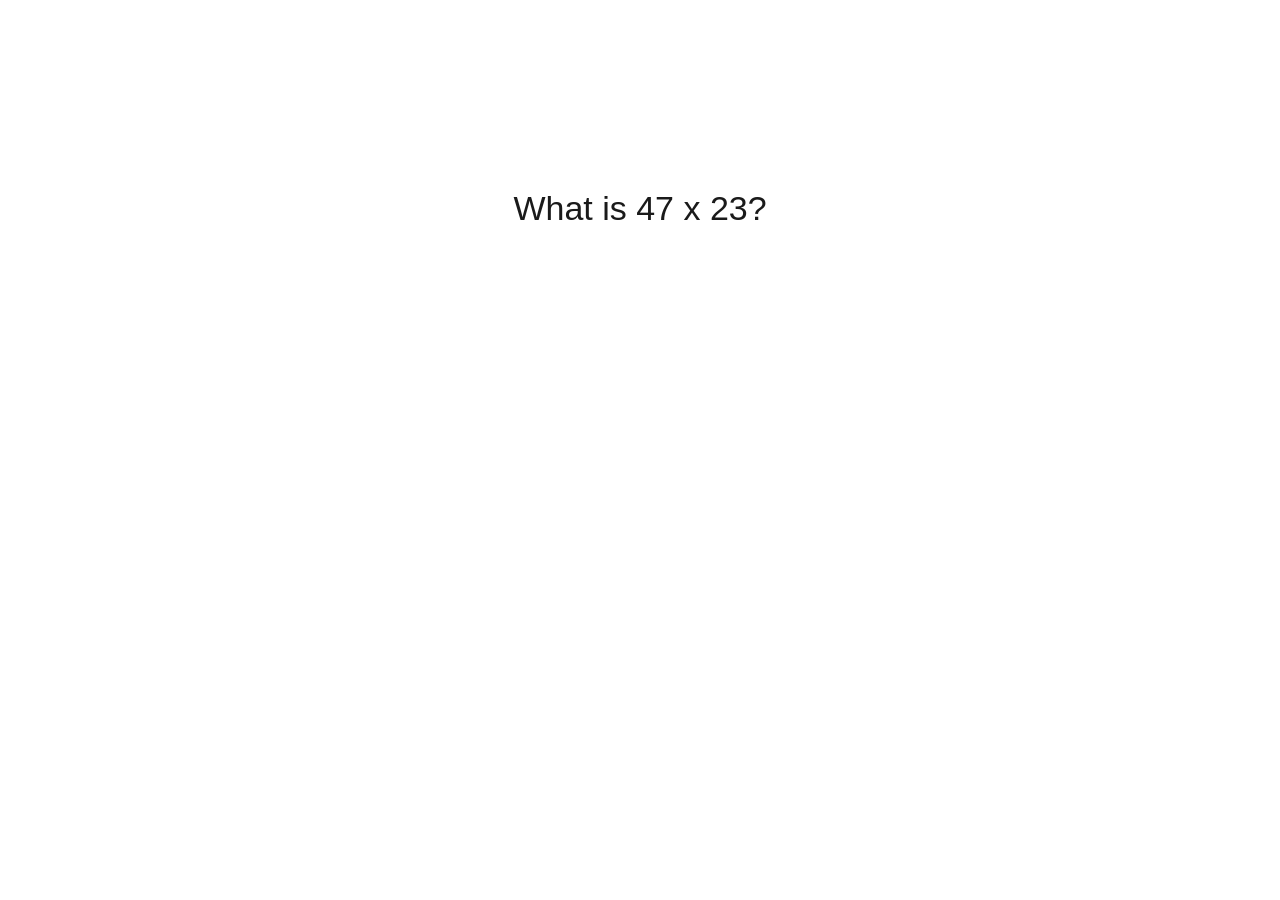
<file: fixtures/hw1.html>
<!DOCTYPE html><html><head><meta charset="utf-8"><title>Homework</title>
<style>body{font-family:Georgia,serif;max-width:760px;margin:2rem auto;padding:0 2rem;line-height:1.7;font-size:20px;color:#1a1a1a;background:#fff}
h1{font-size:30px} .nav{font-family:Arial;font-size:13px;color:#888;border-bottom:1px solid #ddd;padding-bottom:8px;margin-bottom:24px}
.fig{margin:24px 0;text-align:center} .cap{font-size:15px;color:#555;font-style:italic}
.prob{font-size:34px;text-align:center;margin-top:20vh;font-family:Arial}</style></head><body><div class="prob">What is 47 x 23?</div></body></html>
</file>
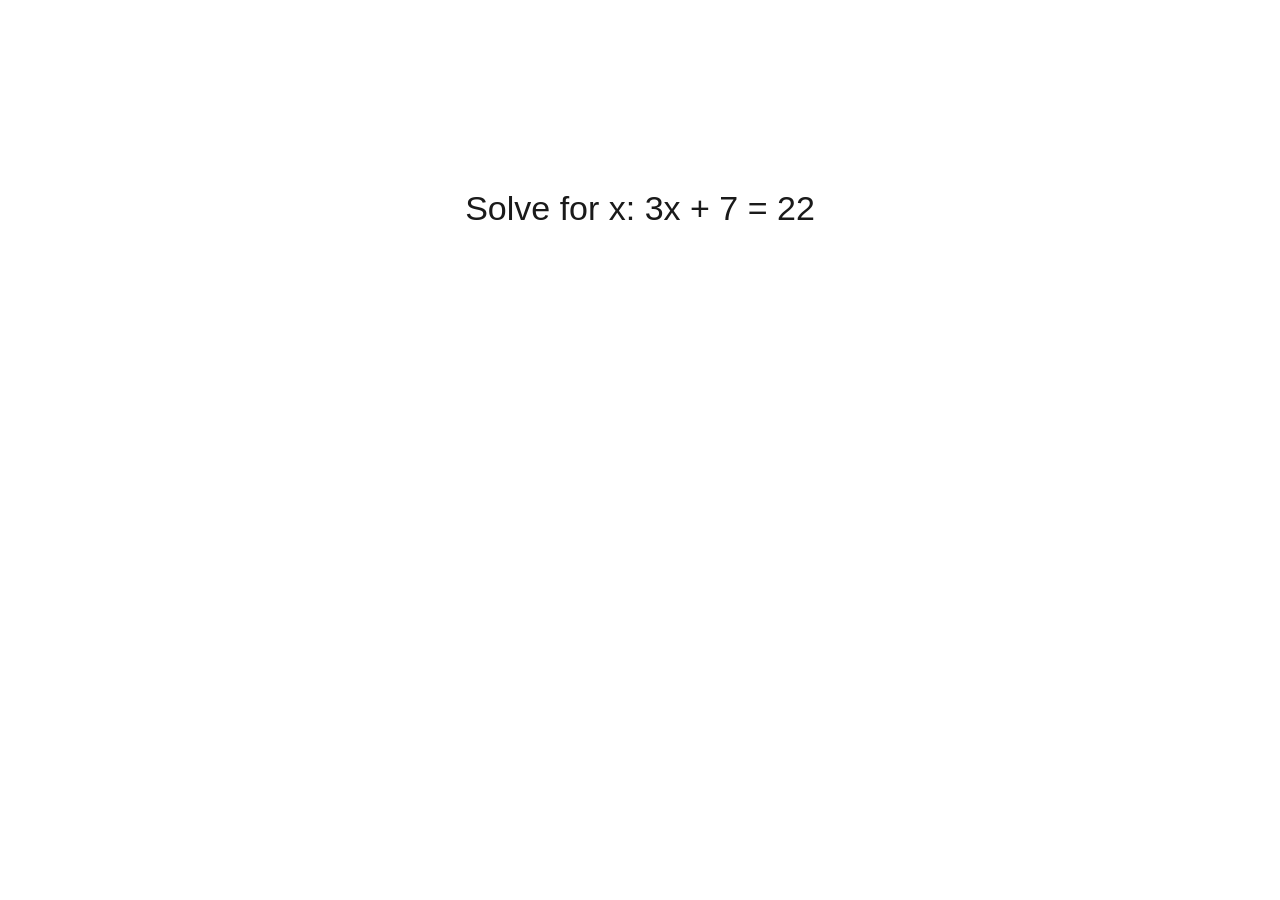
<file: fixtures/hw2.html>
<!DOCTYPE html><html><head><meta charset="utf-8"><title>Homework</title>
<style>body{font-family:Georgia,serif;max-width:760px;margin:2rem auto;padding:0 2rem;line-height:1.7;font-size:20px;color:#1a1a1a;background:#fff}
h1{font-size:30px} .nav{font-family:Arial;font-size:13px;color:#888;border-bottom:1px solid #ddd;padding-bottom:8px;margin-bottom:24px}
.fig{margin:24px 0;text-align:center} .cap{font-size:15px;color:#555;font-style:italic}
.prob{font-size:34px;text-align:center;margin-top:20vh;font-family:Arial}</style></head><body><div class="prob">Solve for x: 3x + 7 = 22</div></body></html>
</file>
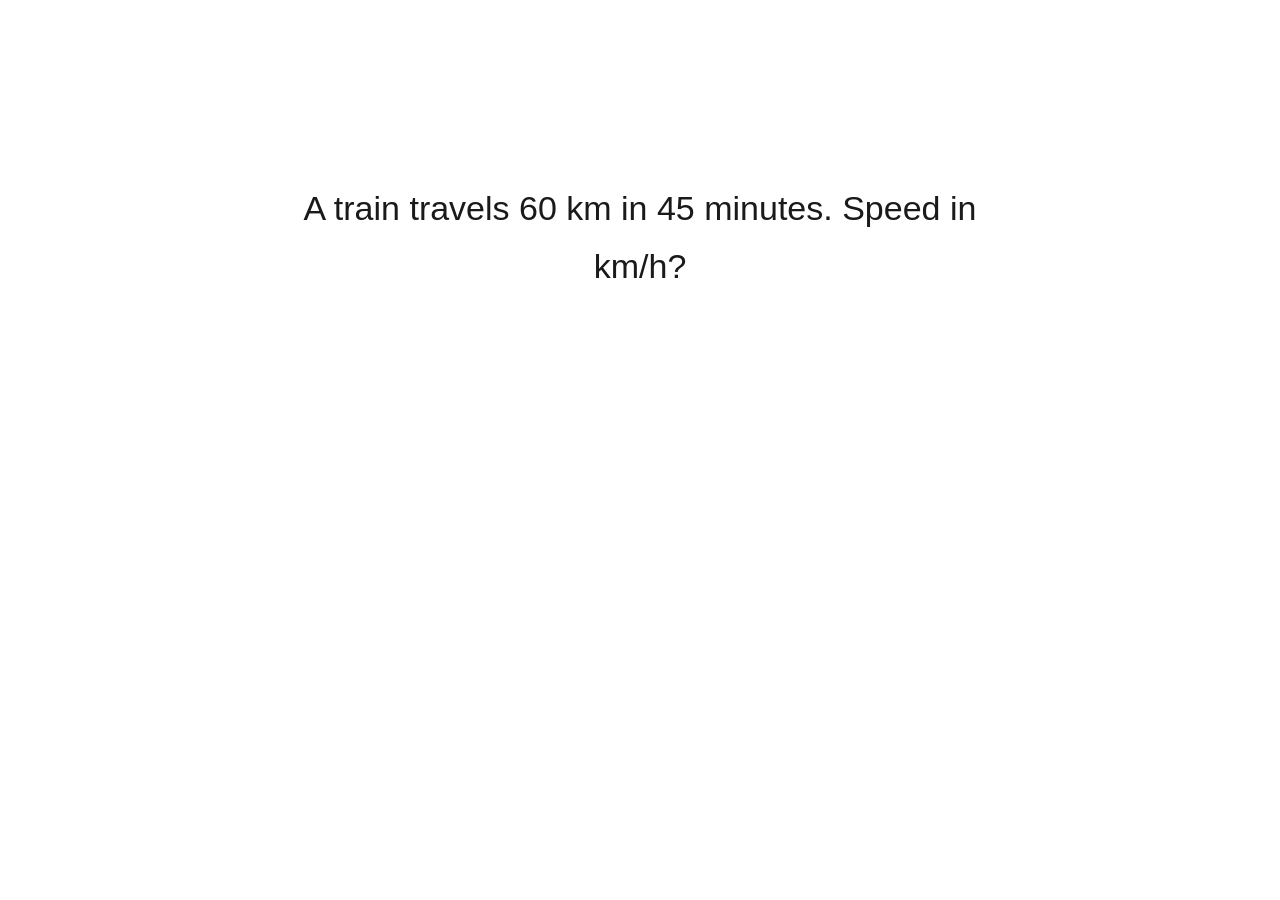
<file: fixtures/hw3.html>
<!DOCTYPE html><html><head><meta charset="utf-8"><title>Homework</title>
<style>body{font-family:Georgia,serif;max-width:760px;margin:2rem auto;padding:0 2rem;line-height:1.7;font-size:20px;color:#1a1a1a;background:#fff}
h1{font-size:30px} .nav{font-family:Arial;font-size:13px;color:#888;border-bottom:1px solid #ddd;padding-bottom:8px;margin-bottom:24px}
.fig{margin:24px 0;text-align:center} .cap{font-size:15px;color:#555;font-style:italic}
.prob{font-size:34px;text-align:center;margin-top:20vh;font-family:Arial}</style></head><body><div class="prob">A train travels 60 km in 45 minutes. Speed in km/h?</div></body></html>
</file>
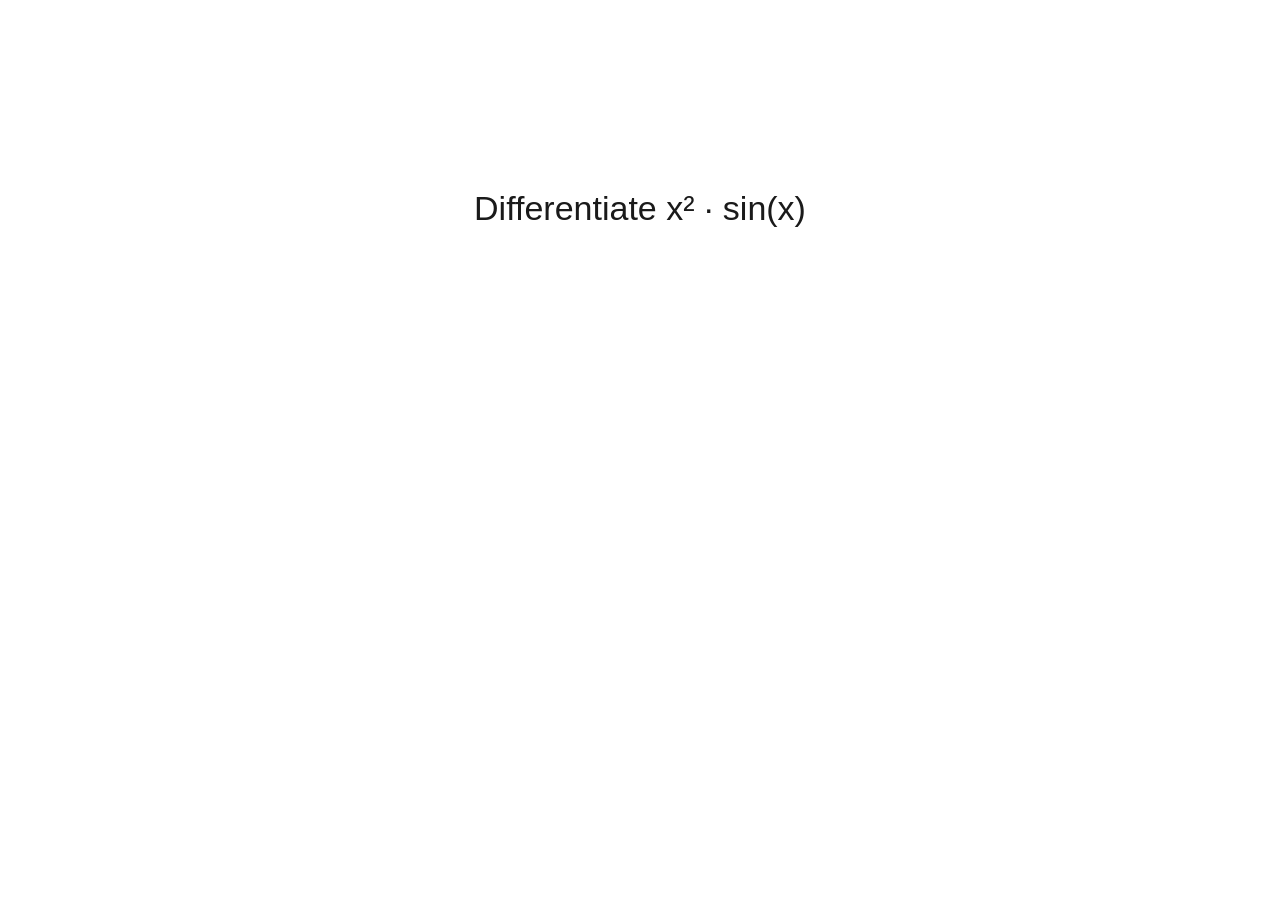
<file: fixtures/hw4.html>
<!DOCTYPE html><html><head><meta charset="utf-8"><title>Homework</title>
<style>body{font-family:Georgia,serif;max-width:760px;margin:2rem auto;padding:0 2rem;line-height:1.7;font-size:20px;color:#1a1a1a;background:#fff}
h1{font-size:30px} .nav{font-family:Arial;font-size:13px;color:#888;border-bottom:1px solid #ddd;padding-bottom:8px;margin-bottom:24px}
.fig{margin:24px 0;text-align:center} .cap{font-size:15px;color:#555;font-style:italic}
.prob{font-size:34px;text-align:center;margin-top:20vh;font-family:Arial}</style></head><body><div class="prob">Differentiate x&sup2; &middot; sin(x)</div></body></html>
</file>
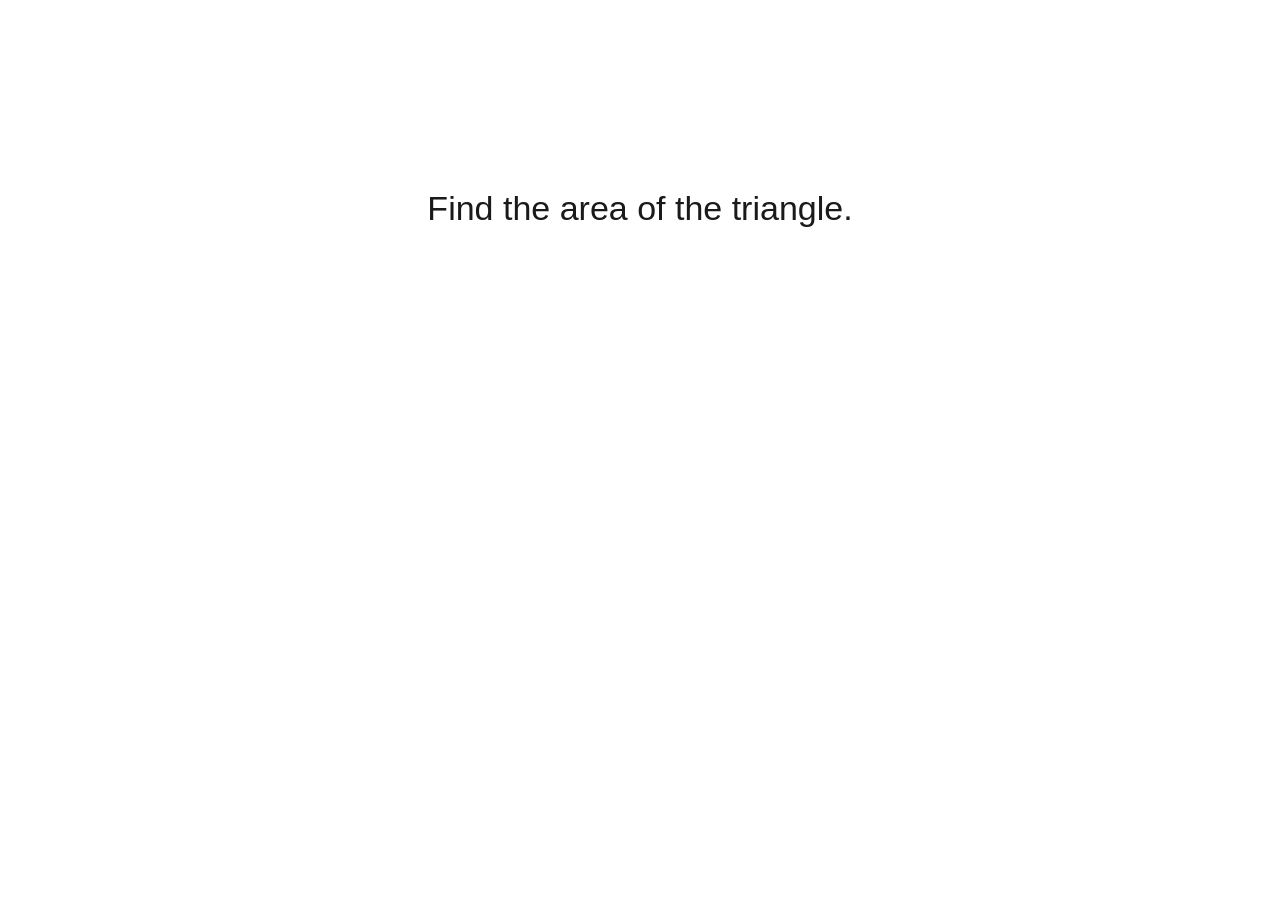
<file: fixtures/hw5.html>
<!DOCTYPE html><html><head><meta charset="utf-8"><title>Homework</title>
<style>body{font-family:Georgia,serif;max-width:760px;margin:2rem auto;padding:0 2rem;line-height:1.7;font-size:20px;color:#1a1a1a;background:#fff}
h1{font-size:30px} .nav{font-family:Arial;font-size:13px;color:#888;border-bottom:1px solid #ddd;padding-bottom:8px;margin-bottom:24px}
.fig{margin:24px 0;text-align:center} .cap{font-size:15px;color:#555;font-style:italic}
.prob{font-size:34px;text-align:center;margin-top:20vh;font-family:Arial}</style></head><body><div class="prob">Find the area of the triangle.</div></body></html>
</file>
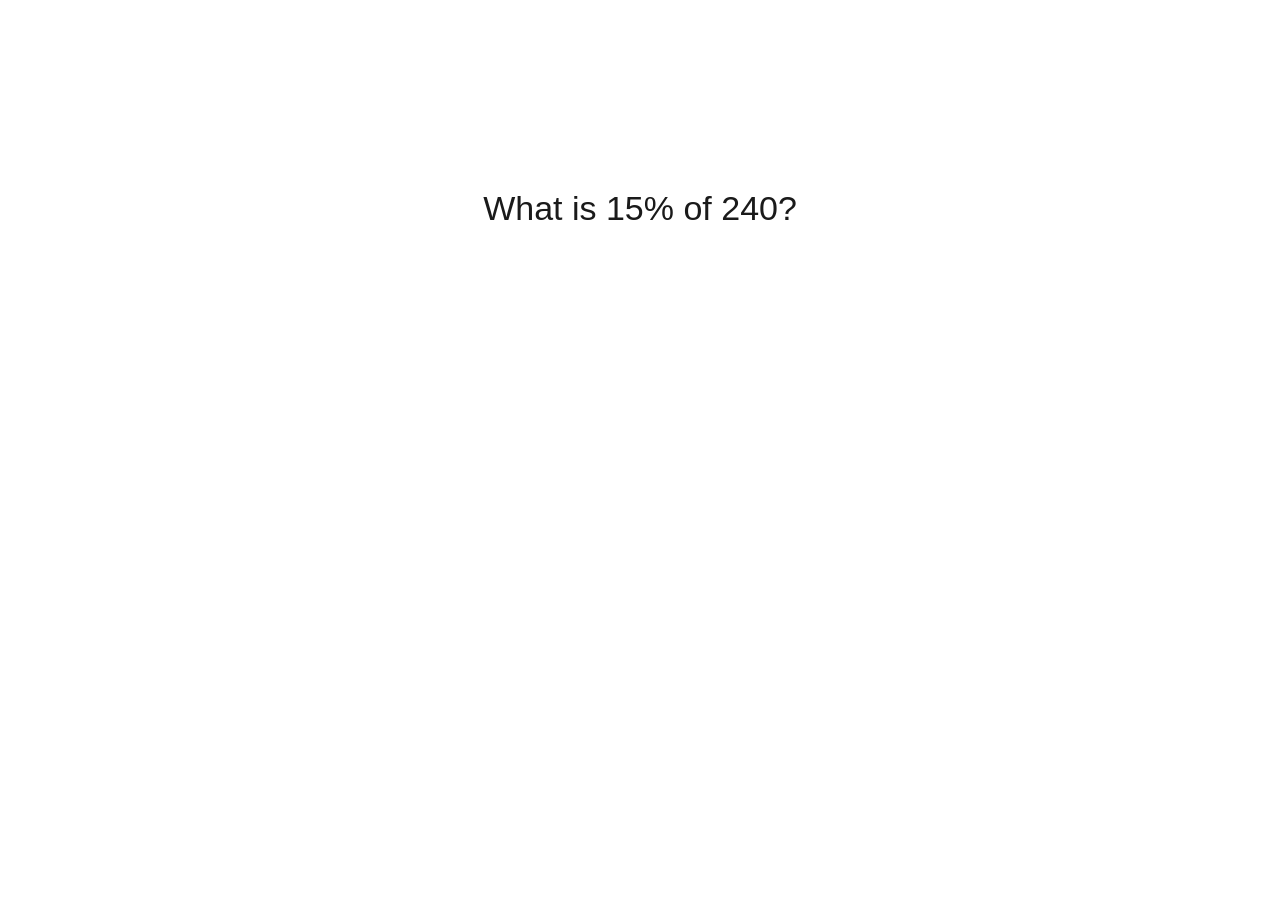
<file: fixtures/hw6.html>
<!DOCTYPE html><html><head><meta charset="utf-8"><title>Homework</title>
<style>body{font-family:Georgia,serif;max-width:760px;margin:2rem auto;padding:0 2rem;line-height:1.7;font-size:20px;color:#1a1a1a;background:#fff}
h1{font-size:30px} .nav{font-family:Arial;font-size:13px;color:#888;border-bottom:1px solid #ddd;padding-bottom:8px;margin-bottom:24px}
.fig{margin:24px 0;text-align:center} .cap{font-size:15px;color:#555;font-style:italic}
.prob{font-size:34px;text-align:center;margin-top:20vh;font-family:Arial}</style></head><body><div class="prob">What is 15% of 240?</div></body></html>
</file>
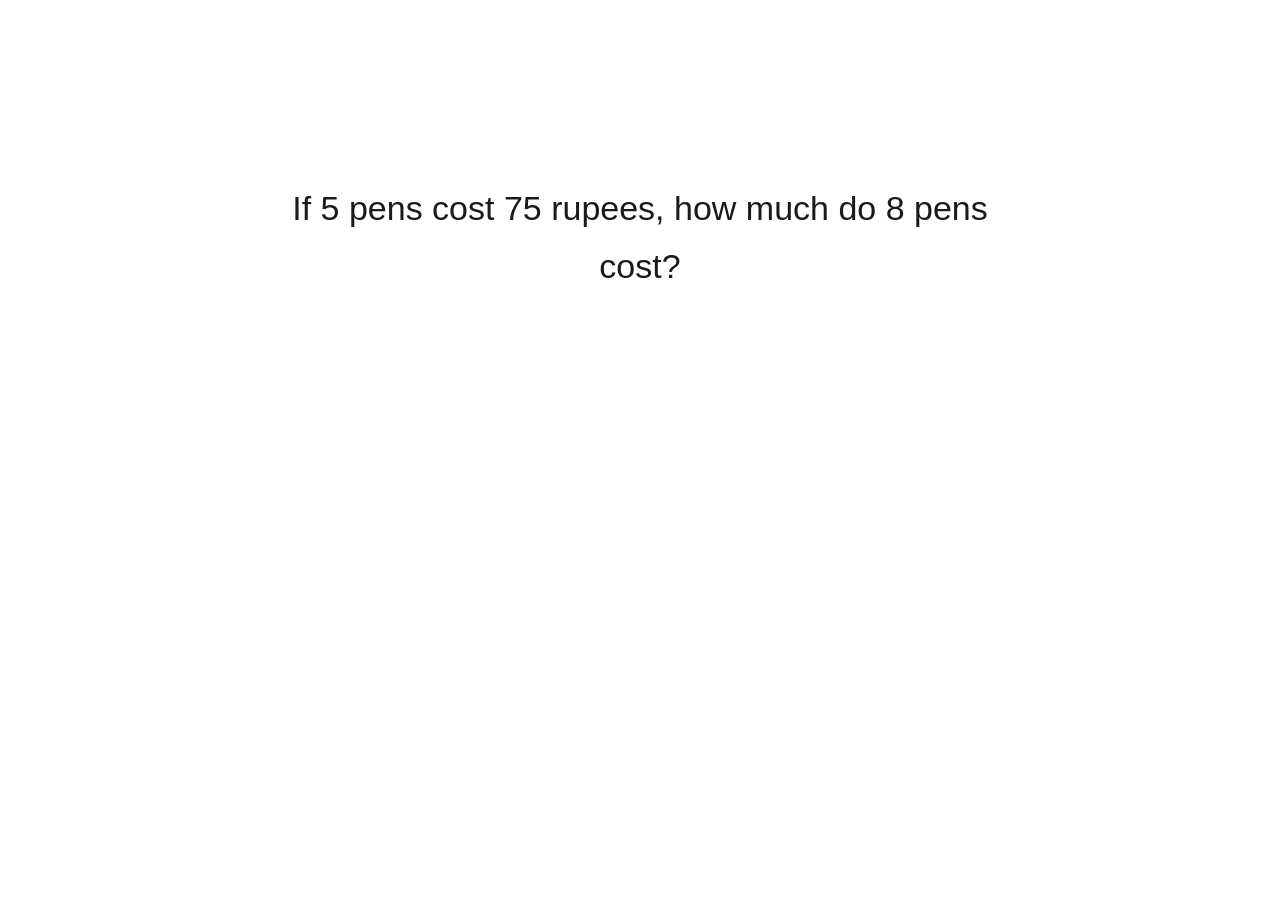
<file: fixtures/hw7.html>
<!DOCTYPE html><html><head><meta charset="utf-8"><title>Homework</title>
<style>body{font-family:Georgia,serif;max-width:760px;margin:2rem auto;padding:0 2rem;line-height:1.7;font-size:20px;color:#1a1a1a;background:#fff}
h1{font-size:30px} .nav{font-family:Arial;font-size:13px;color:#888;border-bottom:1px solid #ddd;padding-bottom:8px;margin-bottom:24px}
.fig{margin:24px 0;text-align:center} .cap{font-size:15px;color:#555;font-style:italic}
.prob{font-size:34px;text-align:center;margin-top:20vh;font-family:Arial}</style></head><body><div class="prob">If 5 pens cost 75 rupees, how much do 8 pens cost?</div></body></html>
</file>
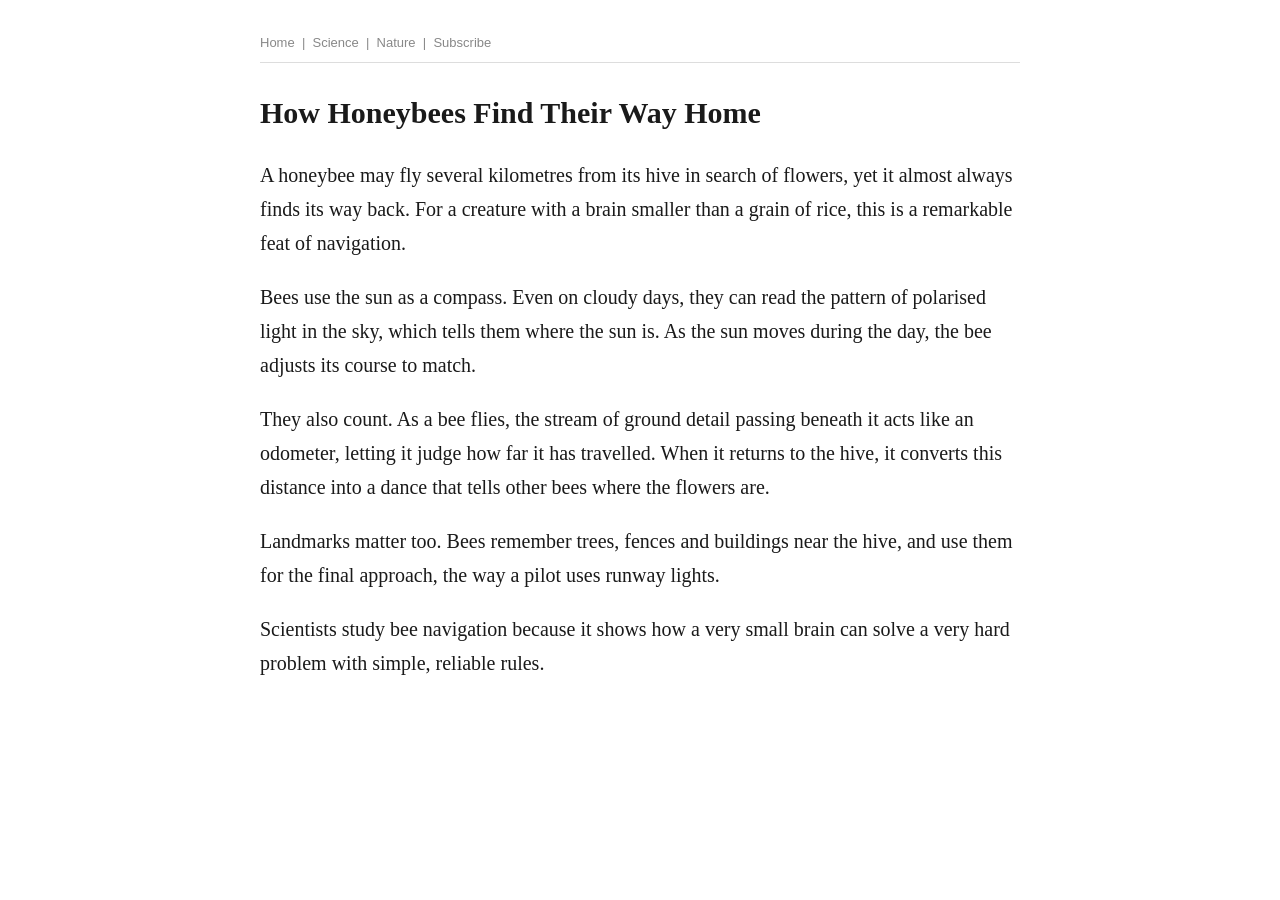
<file: fixtures/read_page.html>
<!DOCTYPE html><html><head><meta charset="utf-8"><title>How Honeybees Find Their Way Home</title>
<style>body{font-family:Georgia,serif;max-width:760px;margin:2rem auto;padding:0 2rem;line-height:1.7;font-size:20px;color:#1a1a1a;background:#fff}
h1{font-size:30px} .nav{font-family:Arial;font-size:13px;color:#888;border-bottom:1px solid #ddd;padding-bottom:8px;margin-bottom:24px}
.fig{margin:24px 0;text-align:center} .cap{font-size:15px;color:#555;font-style:italic}
.prob{font-size:34px;text-align:center;margin-top:20vh;font-family:Arial}</style></head><body><div class="nav">Home &nbsp;|&nbsp; Science &nbsp;|&nbsp; Nature &nbsp;|&nbsp; Subscribe</div>
<h1>How Honeybees Find Their Way Home</h1>
<p>A honeybee may fly several kilometres from its hive in search of flowers, yet it almost always finds its way back. For a creature with a brain smaller than a grain of rice, this is a remarkable feat of navigation.</p>
<p>Bees use the sun as a compass. Even on cloudy days, they can read the pattern of polarised light in the sky, which tells them where the sun is. As the sun moves during the day, the bee adjusts its course to match.</p>
<p>They also count. As a bee flies, the stream of ground detail passing beneath it acts like an odometer, letting it judge how far it has travelled. When it returns to the hive, it converts this distance into a dance that tells other bees where the flowers are.</p>
<p>Landmarks matter too. Bees remember trees, fences and buildings near the hive, and use them for the final approach, the way a pilot uses runway lights.</p>
<p>Scientists study bee navigation because it shows how a very small brain can solve a very hard problem with simple, reliable rules.</p></body></html>
</file>
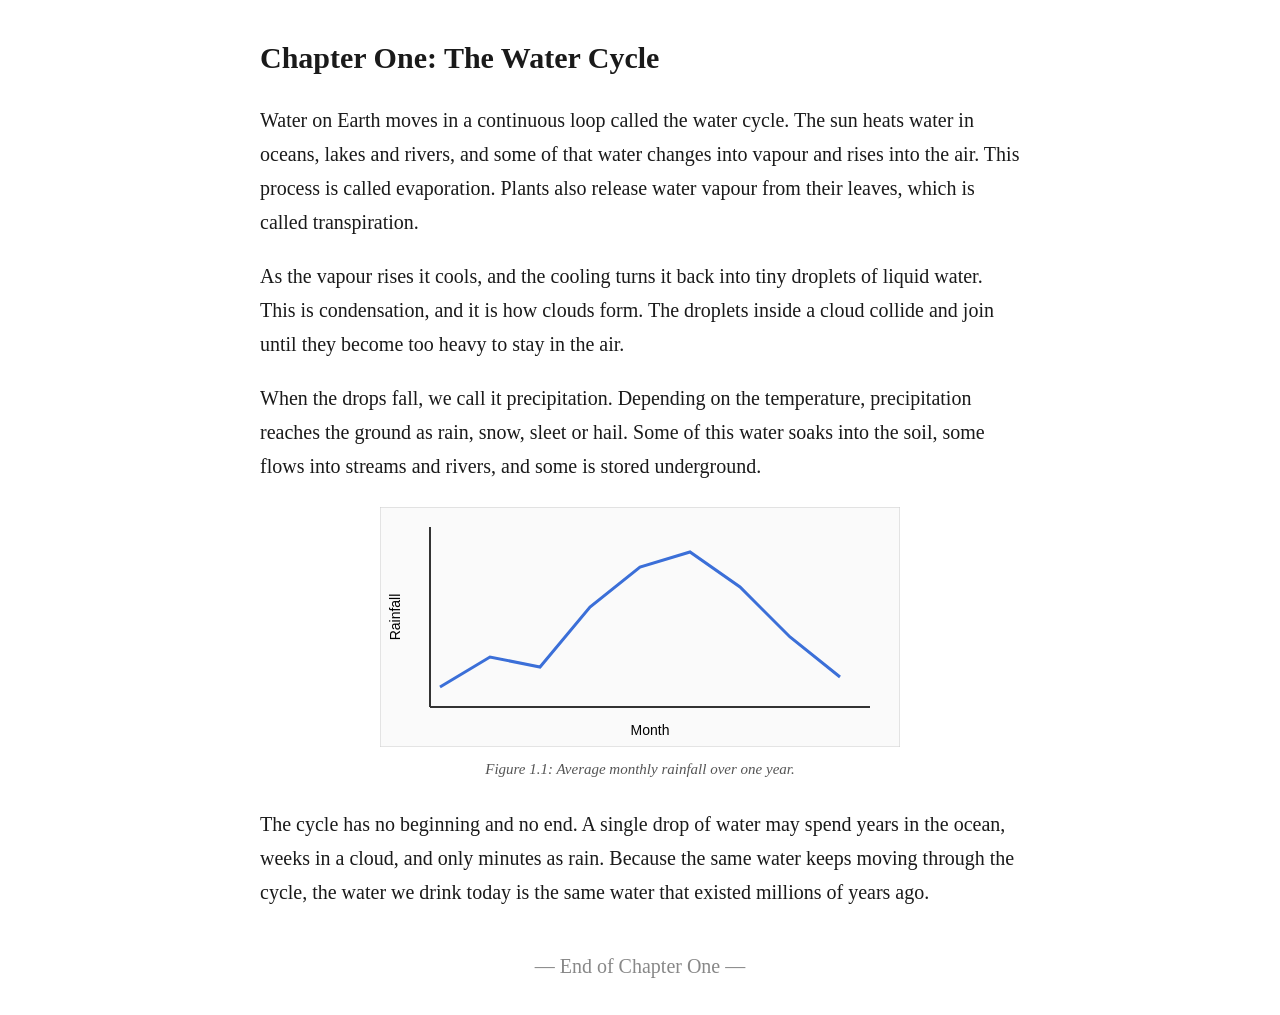
<file: fixtures/teach_page.html>
<!DOCTYPE html><html><head><meta charset="utf-8"><title>My Science Book - Chapter One</title>
<style>body{font-family:Georgia,serif;max-width:760px;margin:2rem auto;padding:0 2rem;line-height:1.7;font-size:20px;color:#1a1a1a;background:#fff}
h1{font-size:30px} .nav{font-family:Arial;font-size:13px;color:#888;border-bottom:1px solid #ddd;padding-bottom:8px;margin-bottom:24px}
.fig{margin:24px 0;text-align:center} .cap{font-size:15px;color:#555;font-style:italic}
.prob{font-size:34px;text-align:center;margin-top:20vh;font-family:Arial}</style></head><body><h1>Chapter One: The Water Cycle</h1>
<p>Water on Earth moves in a continuous loop called the water cycle. The sun heats water in oceans, lakes and rivers, and some of that water changes into vapour and rises into the air. This process is called evaporation. Plants also release water vapour from their leaves, which is called transpiration.</p>
<p>As the vapour rises it cools, and the cooling turns it back into tiny droplets of liquid water. This is condensation, and it is how clouds form. The droplets inside a cloud collide and join until they become too heavy to stay in the air.</p>
<p>When the drops fall, we call it precipitation. Depending on the temperature, precipitation reaches the ground as rain, snow, sleet or hail. Some of this water soaks into the soil, some flows into streams and rivers, and some is stored underground.</p>
<div class="fig">
<svg width="520" height="240" viewBox="0 0 520 240"><rect x="0" y="0" width="520" height="240" fill="#fafafa" stroke="#ccc"/>
<line x1="50" y1="200" x2="490" y2="200" stroke="#333" stroke-width="2"/><line x1="50" y1="200" x2="50" y2="20" stroke="#333" stroke-width="2"/>
<text x="270" y="228" font-family="Arial" font-size="14" text-anchor="middle">Month</text>
<text x="20" y="110" font-family="Arial" font-size="14" transform="rotate(-90 20 110)" text-anchor="middle">Rainfall</text>
<polyline points="60,180 110,150 160,160 210,100 260,60 310,45 360,80 410,130 460,170" fill="none" stroke="#3B6FD8" stroke-width="3"/>
</svg>
<div class="cap">Figure 1.1: Average monthly rainfall over one year.</div></div>
<p>The cycle has no beginning and no end. A single drop of water may spend years in the ocean, weeks in a cloud, and only minutes as rain. Because the same water keeps moving through the cycle, the water we drink today is the same water that existed millions of years ago.</p>
<p style="text-align:center;color:#888;margin-top:40px">— End of Chapter One —</p></body></html>
</file>
